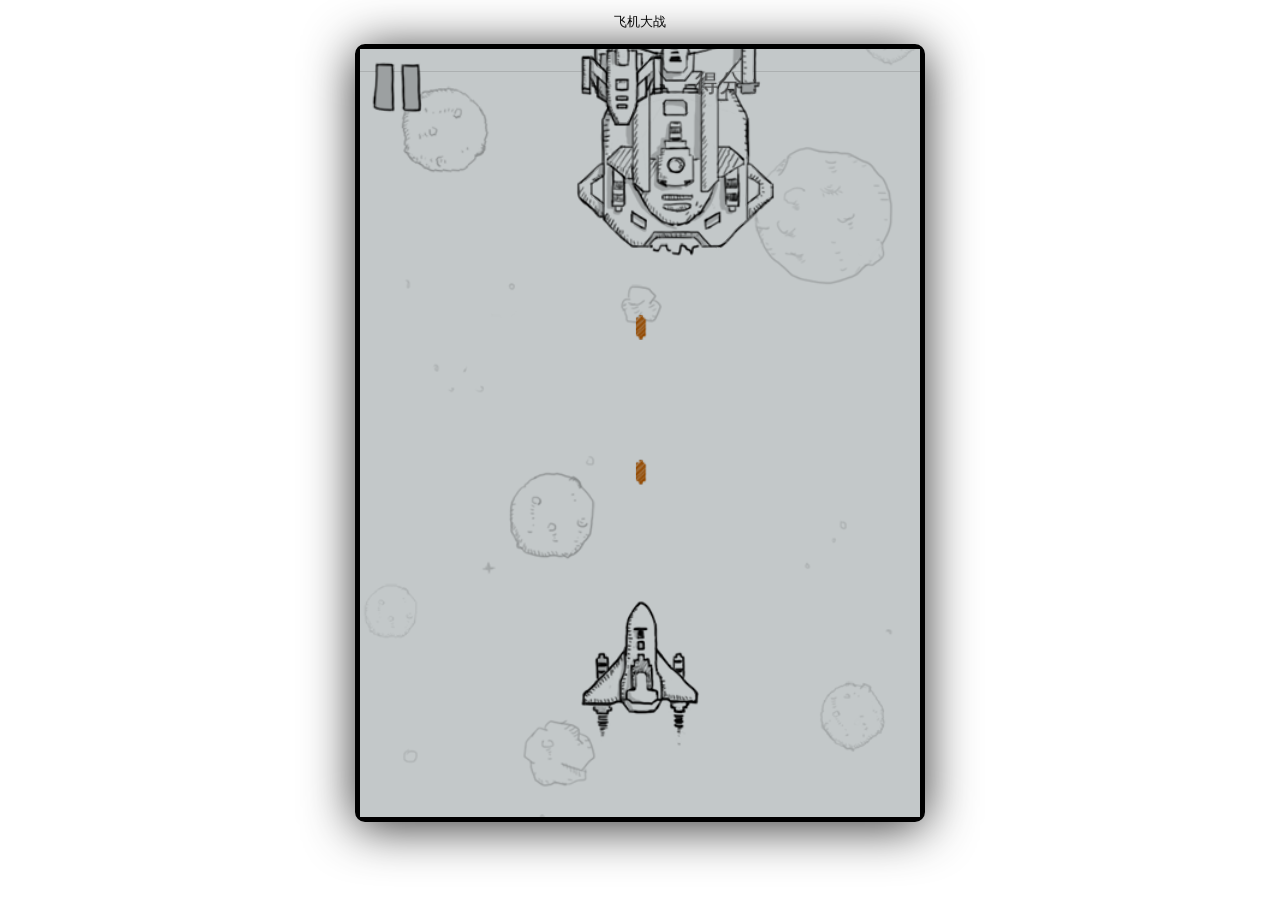
<file: cocospreview/AircraftWar/index.html>
<!DOCTYPE html>
<html>
<head>
  <meta charset="utf-8">

  <title>飞机大战</title>

  <meta name="viewport" content="width=device-width,user-scalable=no,initial-scale=1, minimum-scale=1,maximum-scale=1"/>
  <meta name="apple-mobile-web-app-capable" content="yes"/>
  <meta name="full-screen" content="yes"/>
  <meta name="screen-orientation" content="portrait"/>
  <meta name="x5-fullscreen" content="true"/>
  <meta name="360-fullscreen" content="true"/>

  <link rel="stylesheet" type="text/css" href="style.css"/>

  <script src="src/settings.js" charset="utf-8"></script>
  <script src="cocos2d-js-min.js" charset="utf-8"></script>
  <script src="src/project.js" charset="utf-8"></script>
  <script src="main.js" charset="utf-8"></script>
</head>
<body>
<p class="header">飞机大战</p>

<div id="GameDiv"
     style="display:inline-block;width:auto; margin: 0 auto; background: black; position:relative; border:5px solid black; border-radius: 10px; box-shadow: 0 5px 50px #333">
  <canvas id="GameCanvas" width="560" height="768"></canvas>
  <div id="splash">
    <div class="progress-bar stripes">
      <span style="width: 0%"></span>
    </div>
  </div>
</div>

</body>
</html>
</file>
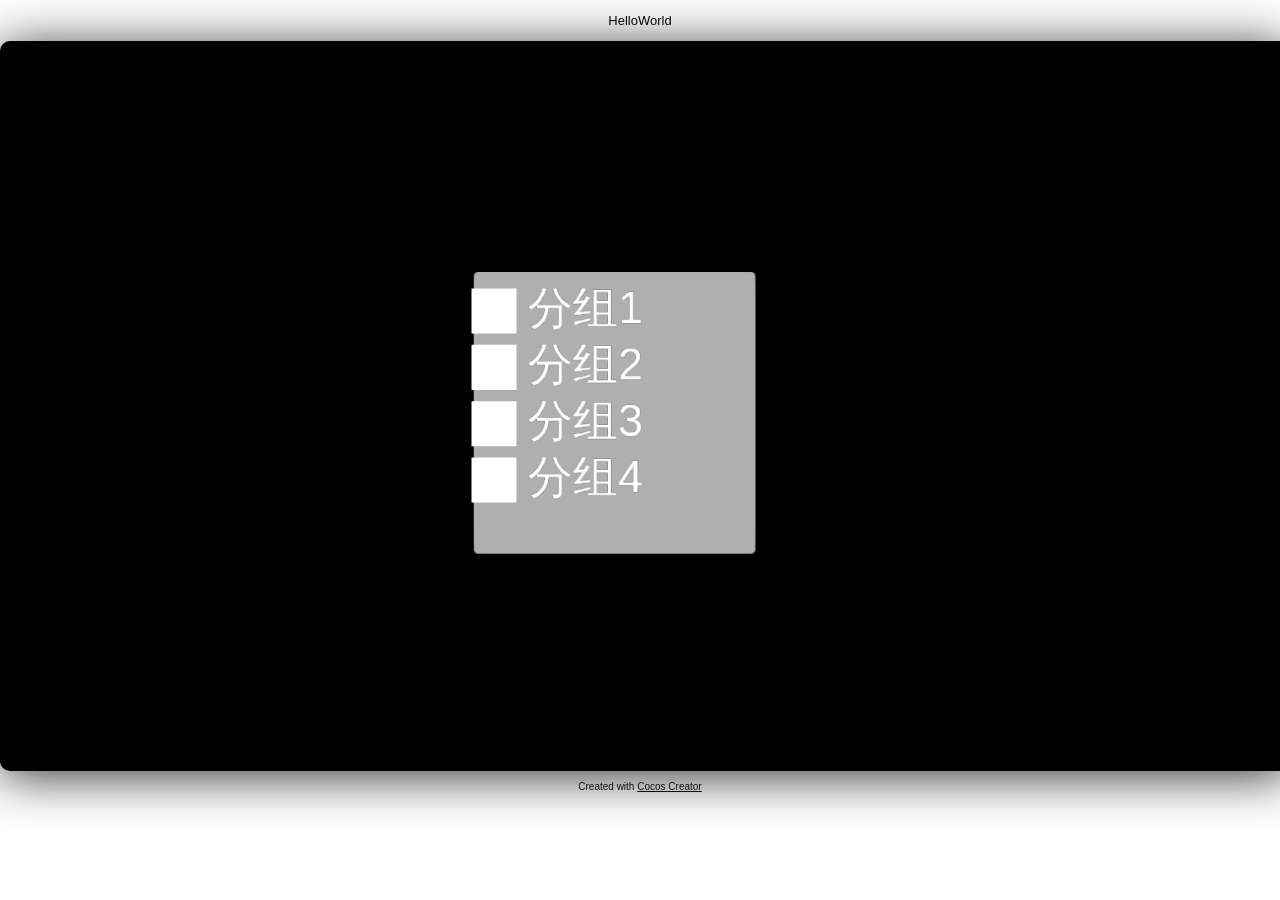
<file: cocospreview/ExpandableListView/index.html>
<!DOCTYPE html>
<html>
<head>
  <meta charset="utf-8">

  <title>Cocos Creator | HelloWorld</title>

  <meta name="viewport" content="width=device-width,user-scalable=no,initial-scale=1, minimum-scale=1,maximum-scale=1"/>
  <meta name="apple-mobile-web-app-capable" content="yes"/>
  <meta name="full-screen" content="yes"/>
  <meta name="screen-orientation" content="portrait"/>
  <meta name="x5-fullscreen" content="true"/>
  <meta name="360-fullscreen" content="true"/>

  <link rel="stylesheet" type="text/css" href="style.css"/>

  <script src="src/settings.js" charset="utf-8"></script>
  <script src="cocos2d-js-min.js" charset="utf-8"></script>
  <script src="src/project.js" charset="utf-8"></script>
  <script src="main.js" charset="utf-8"></script>
</head>
<body>
<p class="header">HelloWorld</p>

<div id="GameDiv"
     style="display:inline-block;width:auto; margin: 0 auto; background: black; position:relative; border:5px solid black; border-radius: 10px; box-shadow: 0 5px 50px #333">
  <canvas id="GameCanvas" width="1280" height="720"></canvas>
  <div id="splash">
    <div class="progress-bar stripes">
      <span style="width: 0%"></span>
    </div>
  </div>
</div>

<p class="footer">Created with <a href="http://cocos.com/cocoscreator" title="cocos creator">Cocos Creator</a></p>
</body>
</html>
</file>
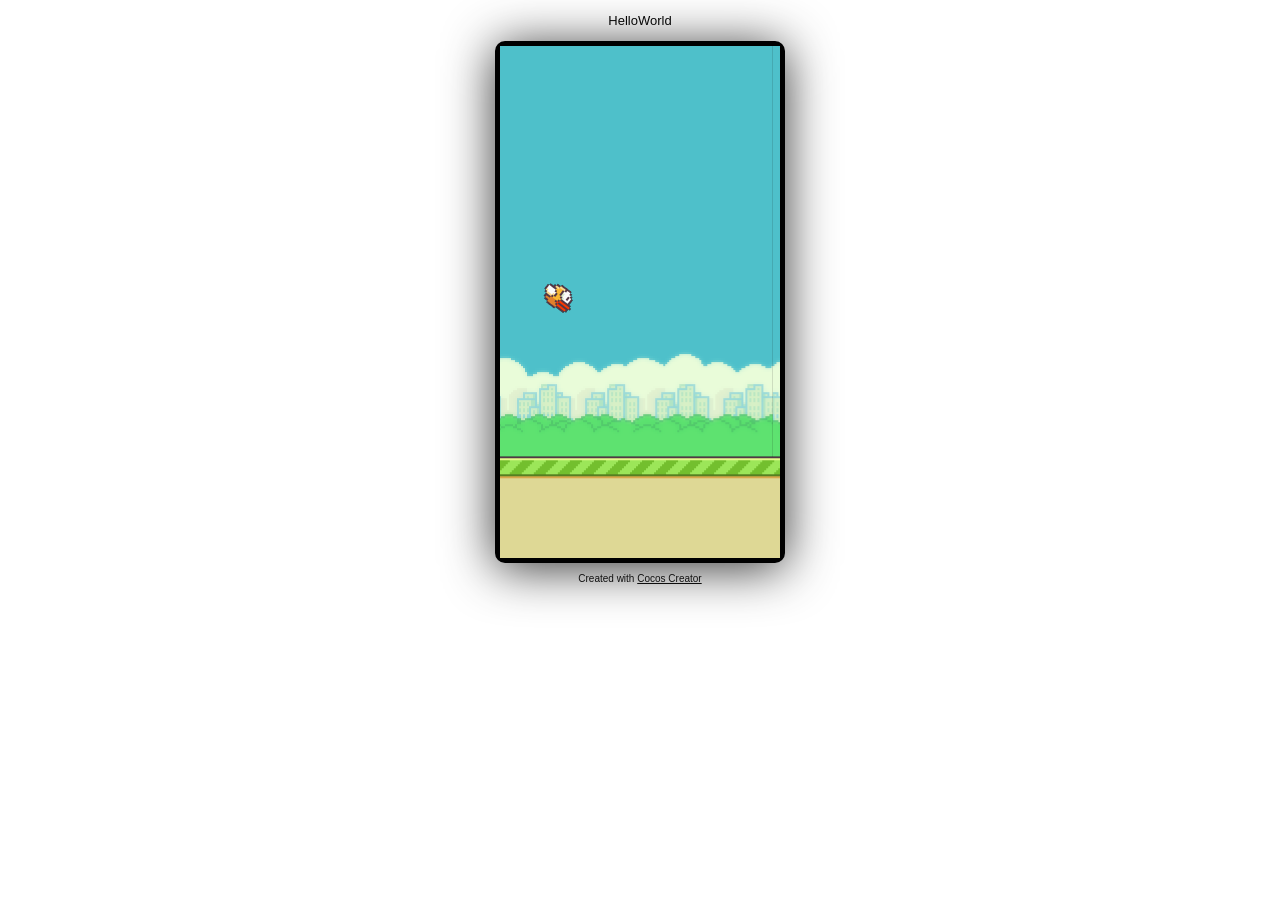
<file: cocospreview/FlappyBird/index.html>
<!DOCTYPE html>
<html>
<head>
  <meta charset="utf-8">

  <title>Cocos Creator | HelloWorld</title>

  <meta name="viewport" content="width=device-width,user-scalable=no,initial-scale=1, minimum-scale=1,maximum-scale=1"/>
  <meta name="apple-mobile-web-app-capable" content="yes"/>
  <meta name="full-screen" content="yes"/>
  <meta name="screen-orientation" content="portrait"/>
  <meta name="x5-fullscreen" content="true"/>
  <meta name="360-fullscreen" content="true"/>
  
  <meta name="renderer" content="webkit"/>
  <meta name="force-rendering" content="webkit"/>
  <meta http-equiv="X-UA-Compatible" content="IE=edge,chrome=1"/>
  
  <link rel="stylesheet" type="text/css" href="style.css"/>

  <script src="src/settings.js" charset="utf-8"></script>
  <script src="cocos2d-js-min.js" charset="utf-8"></script>
  <script src="src/project.js" charset="utf-8"></script>
  <script src="main.js" charset="utf-8"></script>
</head>
<body>
<p class="header">HelloWorld</p>

<div id="GameDiv"
     style="display:inline-block;width:auto; margin: 0 auto; background: black; position:relative; border:5px solid black; border-radius: 10px; box-shadow: 0 5px 50px #333">
  <canvas id="GameCanvas" width="280" height="512"></canvas>
  <div id="splash">
    <div class="progress-bar stripes">
      <span style="width: 0%"></span>
    </div>
  </div>
</div>

<p class="footer">Created with <a href="http://cocos.com/cocoscreator" title="cocos creator">Cocos Creator</a></p>
</body>
</html>
</file>
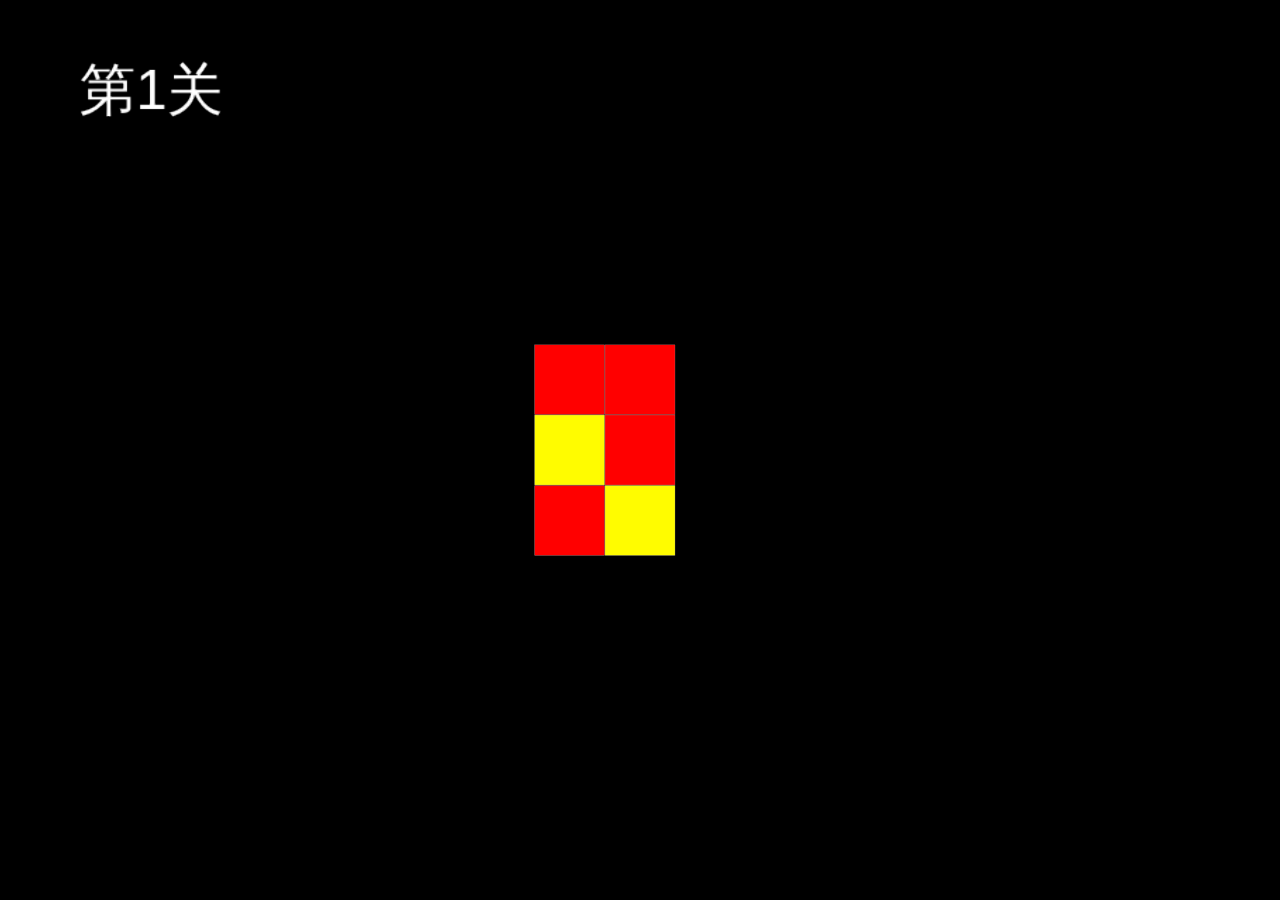
<file: cocospreview/Lianliankan/index.html>
<!DOCTYPE html><html><head><meta charset="utf-8"><title>Cocos Creator |HelloWorld</title><meta name="viewport" content="width=device-width,user-scalable=no,initial-scale=1,minimum-scale=1,maximum-scale=1,target-densitydpi=device-dpi"><meta name="apple-mobile-web-app-capable" content="yes"><meta name="apple-mobile-web-app-status-bar-style" content="black-translucent"><meta name="format-detection" content="telephone=no"><meta name="full-screen" content="yes"><meta name="screen-orientation" content="portrait"><meta name="x5-fullscreen" content="true"><meta name="360-fullscreen" content="true"><style>html {
      -ms-touch-action: none;
    }

    body {
      text-align: center;
      background-color: black;
      font-family: Helvetica, Verdana, Arial, sans-serif;
    }

    body, canvas, div {
      position: absolute;
      display: block;
      -webkit-tap-highlight-color: rgba(0, 0, 0, 0);
    }

    a:link, a:visited {
      color: #666;
    }

    a:active, a:hover {
      color: #666;
    }

    p.header {
      font-size: small;
    }

    p.footer {
      font-size: x-small;
    }

    body {
      cursor: default;
      color: #888;
      background-color: #333;

      display: flex;
      flex-direction: column;

      padding: 0px;
      border: 0px;
      margin: 0px;
    }

    body, canvas, div {
      -moz-user-select: none;
      -webkit-user-select: none;
      -ms-user-select: none;
      -khtml-user-select: none;
      -webkit-tap-highlight-color: rgba(0, 0, 0, 0);
    }

    body, #GameDiv, #splash {
      position: absolute;
      top: 0;
      right: 0;
      bottom: 0;
      left: 0;
    }

    #splash {
      background: #171717 url(./splash.png) no-repeat center;
    }</style></head><body><div id="GameDiv" class="wrapper"><canvas id="GameCanvas" oncontextmenu="event.preventDefault()" tabindex="0"></canvas><div id="splash"></div></div><script src="src/settings.js" charset="utf-8"></script><script src="cocos2d-js-min.js" charset="utf-8"></script><script src="src/project.js" charset="utf-8"></script><script src="main.js" charset="utf-8"></script></body></html>
</file>
<file: cocospreview/AircraftWar/style.css>
body{text-align:center;background-color:#fff;font-family:Helvetica,Verdana,Arial,sans-serif}body,canvas,div{-moz-user-select:none;-webkit-user-select:none;-ms-user-select:none;-khtml-user-select:none;-webkit-tap-highlight-color:transparent}a:link,a:visited{color:#000}a:active,a:hover{color:#666}p.header{font-size:small}p.footer{font-size:x-small}#splash{position:absolute;top:0;right:0;bottom:0;left:0;background:url(splash.png) center no-repeat #171717}.progress-bar{background-color:#1a1a1a;position:absolute;left:50%;top:80%;height:26px;padding:5px;width:350px;margin:0 -175px;border-radius:5px;box-shadow:0 1px 5px #000 inset,0 1px 0 #444}.progress-bar span{display:block;height:100%;border-radius:3px;box-shadow:0 1px 0 rgba(255,255,255,.5) inset;transition:width .4s ease-in-out;background-color:#34c2e3}.stripes span{background-size:30px 30px;background-image:linear-gradient(135deg,rgba(255,255,255,.15) 25%,transparent 25%,transparent 50%,rgba(255,255,255,.15) 50%,rgba(255,255,255,.15) 75%,transparent 75%,transparent);animation:animate-stripes 1s linear infinite}@keyframes animate-stripes{0%{background-position:0 0}100%{background-position:60px 0}}
</file>
<file: cocospreview/ExpandableListView/style.css>
body{text-align:center;background-color:#fff;font-family:Helvetica,Verdana,Arial,sans-serif}body,canvas,div{-moz-user-select:none;-webkit-user-select:none;-ms-user-select:none;-khtml-user-select:none;-webkit-tap-highlight-color:transparent}a:link,a:visited{color:#000}a:active,a:hover{color:#666}p.header{font-size:small}p.footer{font-size:x-small}#splash{position:absolute;top:0;right:0;bottom:0;left:0;background:url(splash.png) center no-repeat #171717}.progress-bar{background-color:#1a1a1a;position:absolute;left:50%;top:80%;height:26px;padding:5px;width:350px;margin:0 -175px;border-radius:5px;box-shadow:0 1px 5px #000 inset,0 1px 0 #444}.progress-bar span{display:block;height:100%;border-radius:3px;box-shadow:0 1px 0 rgba(255,255,255,.5) inset;transition:width .4s ease-in-out;background-color:#34c2e3}.stripes span{background-size:30px 30px;background-image:linear-gradient(135deg,rgba(255,255,255,.15) 25%,transparent 25%,transparent 50%,rgba(255,255,255,.15) 50%,rgba(255,255,255,.15) 75%,transparent 75%,transparent);animation:animate-stripes 1s linear infinite}@keyframes animate-stripes{0%{background-position:0 0}100%{background-position:60px 0}}
</file>
<file: cocospreview/FlappyBird/style.css>
body{text-align:center;background-color:#fff;font-family:Helvetica,Verdana,Arial,sans-serif}body,canvas,div{-moz-user-select:none;-webkit-user-select:none;-ms-user-select:none;-khtml-user-select:none;-webkit-tap-highlight-color:transparent}a:link,a:visited{color:#000}a:active,a:hover{color:#666}p.header{font-size:small}p.footer{font-size:x-small}#splash{position:absolute;top:0;left:0;width:100%;height:100%;background:url(splash.png) center no-repeat #171717;background-size:40%}.progress-bar{background-color:#1a1a1a;position:absolute;left:50%;top:80%;height:26px;padding:5px;width:350px;margin:0 -175px;border-radius:5px;box-shadow:0 1px 5px #000 inset,0 1px 0 #444}.progress-bar span{display:block;height:100%;border-radius:3px;box-shadow:0 1px 0 rgba(255,255,255,.5) inset;transition:width .4s ease-in-out;background-color:#34c2e3}.stripes span{background-size:30px 30px;background-image:linear-gradient(135deg,rgba(255,255,255,.15) 25%,transparent 25%,transparent 50%,rgba(255,255,255,.15) 50%,rgba(255,255,255,.15) 75%,transparent 75%,transparent);animation:animate-stripes 1s linear infinite}@keyframes animate-stripes{0%{background-position:0 0}100%{background-position:60px 0}}
</file>
